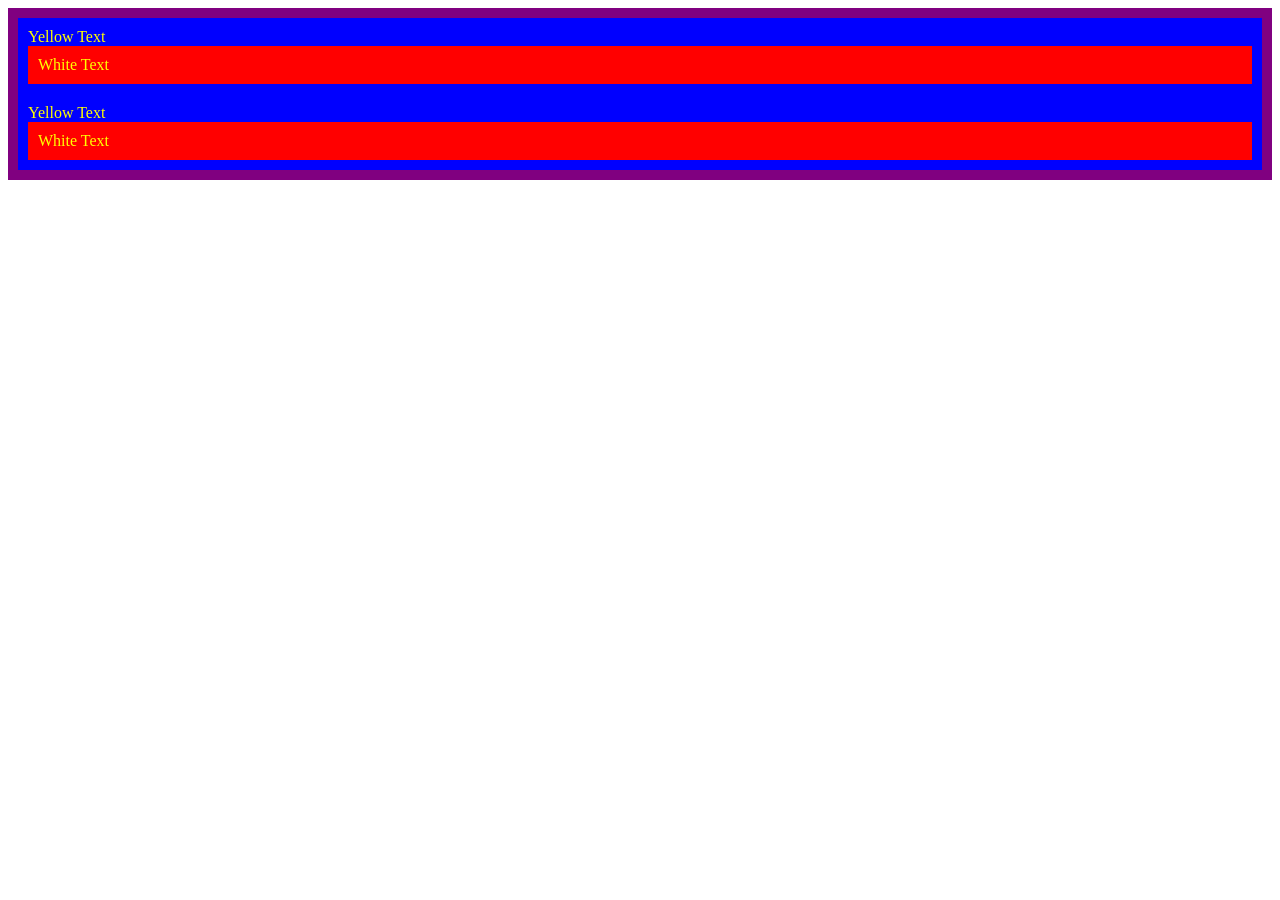
<file: 7.0+CSS+Cascade/index.html>
<!DOCTYPE html>
<html lang="en">

<head>
  <meta charset="UTF-8">
  <title>CSS Cascade</title>
  <link rel="stylesheet" href="./style.css">
</head>

<body>
  <div id="outer-box" class="box">
    <div class="box">
      <p>Yellow Text</p>
      <div class="box inner-box">
        <p class="white-text">White Text</p>
      </div>
    </div>
    <div class="box">
      <p>Yellow Text</p>
      <div class="box inner-box">
        <p class="white-text">White Text</p>
      </div>
    </div>
  </div>
</body>

</html>
</file>
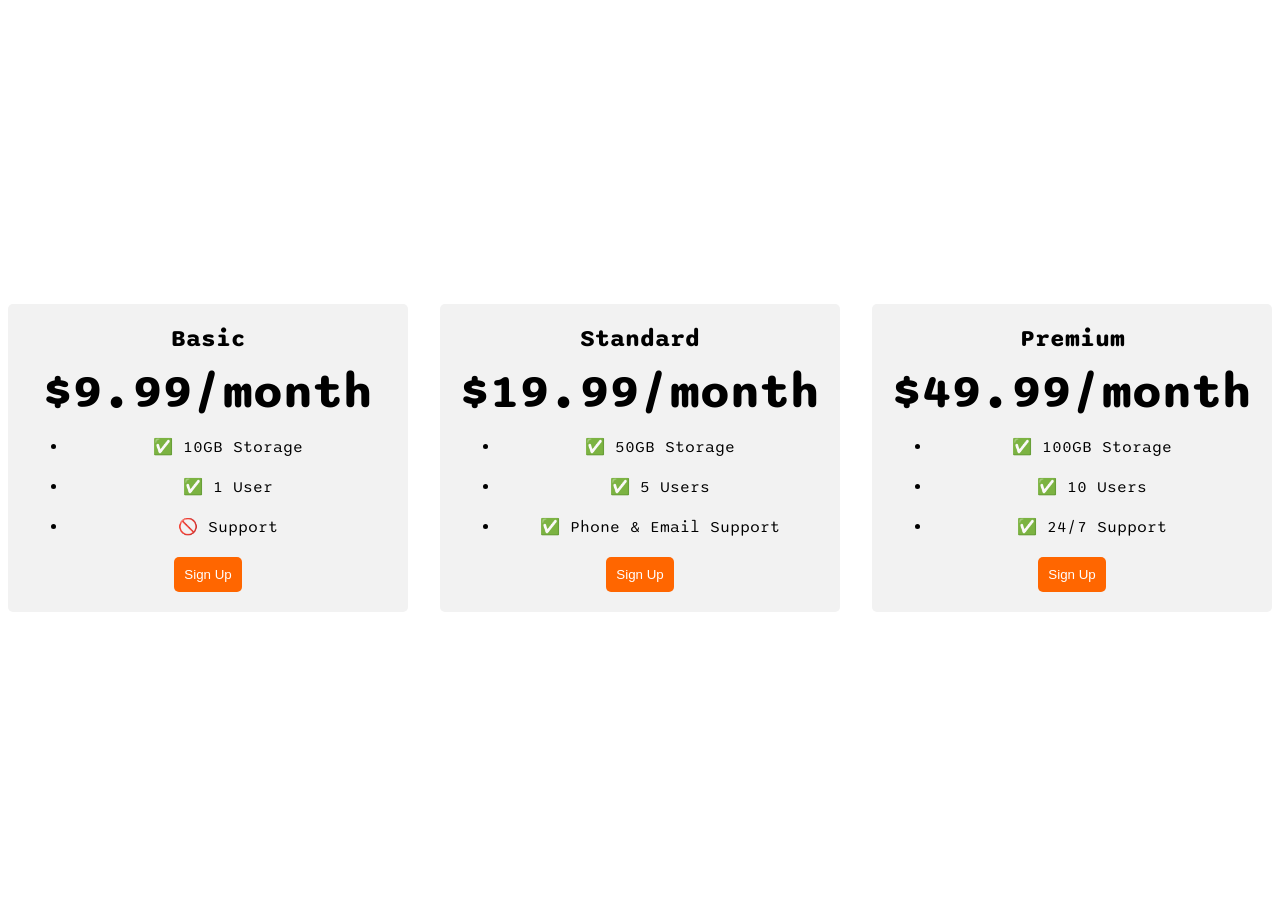
<file: 9.4+Flexbox+Pricing+Table+Project/index.html>
<!DOCTYPE html>
<html>
  <head>
    <title>Flexbox Pricing Table</title>
    <link rel="preconnect" href="https://fonts.googleapis.com" />
    <link rel="preconnect" href="https://fonts.gstatic.com" crossorigin />
    <link
      href="https://fonts.googleapis.com/css2?family=Sono:wght@400;700&display=swap"
      rel="stylesheet"
    />
    <style>
      body {
        font-family: "Sono", sans-serif;
      }
      .pricing-container {
        display: flex;
        justify-content: center;
        align-items: center; 
        height: 100vh; 
        gap: 2rem;       
       }
      .pricing-plan {
        flex: 1;
        max-width: 400px;
        padding: 20px;
        background-color: #f2f2f2;
        border-radius: 5px;
        text-align: center;
      }    
      .plan-title {
        font-size: 24px;
        font-weight: bold;
        margin-bottom: 10px;
      } 
      .plan-price {
        font-size: 48px;
        font-weight: bold;
        margin-bottom: 10px;
      }  
      plan-features {
        list-style: none;
        padding: 0;
        margin: 0;
      }
      .plan-features li {  
        margin-bottom: 20px;
      }    
      .plan-button {
        padding: 10px;
        background-color: #ff6600;
        color: #fff;
        border-radius: 5px;
        border: none;
      }         

      /* Hint: What can you do with a media query and flexbox? */
      @media (max-width: 1250px) {
        .pricing-container {
          flex-direction: column;
          height: auto;
        }
      }
    </style>
    
      
    </body>
  </head>

  <body>
    <div class="pricing-container">
      <div class="pricing-plan">
        <div class="plan-title">Basic</div>
        <div class="plan-price">$9.99/month</div>
        <ul class="plan-features">
          <li>✅ 10GB Storage</li>
          <li>✅ 1 User</li>
          <li>🚫 Support</li>
        </ul>
        <button class="plan-button">Sign Up</button>
      </div>
      <div class="pricing-plan">
        <div class="plan-title">Standard</div>
        <div class="plan-price">$19.99/month</div>
        <ul class="plan-features">
          <li>✅ 50GB Storage</li>
          <li>✅ 5 Users</li>
          <li>✅ Phone &amp; Email Support</li>
        </ul>
        <button class="plan-button">Sign Up</button>
      </div>
      <div class="pricing-plan">
        <div class="plan-title">Premium</div>
        <div class="plan-price">$49.99/month</div>
        <ul class="plan-features">
          <li>✅ 100GB Storage</li>
          <li>✅ 10 Users</li>
          <li>✅ 24/7 Support</li>
        </ul>
        <button class="plan-button">Sign Up</button>
      </div>
    </div>
  </body>
</html>
</file>
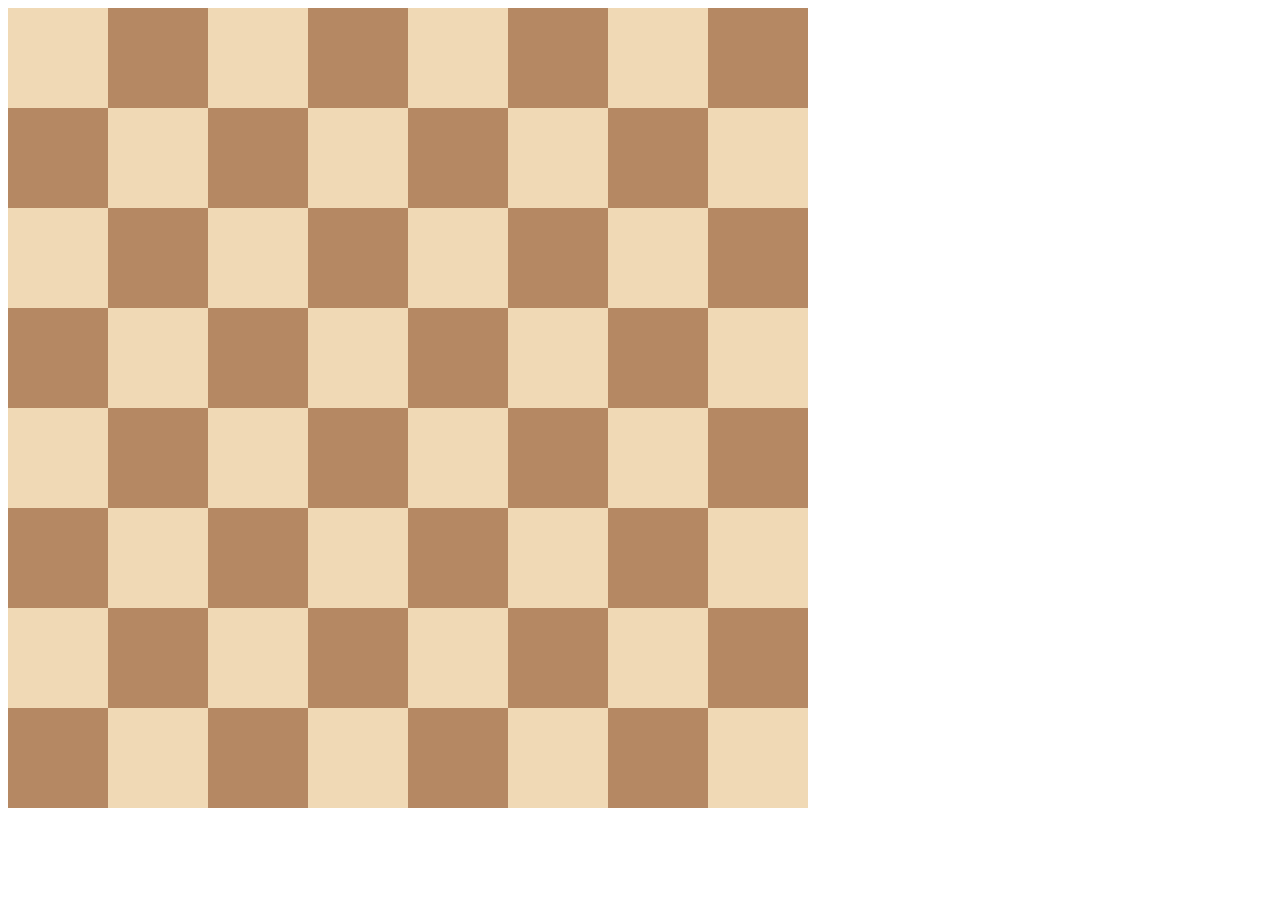
<file: 10.0+Display+Grid/10.0 Display Grid/index.html>
<!DOCTYPE html>
<html>

<head>
  <title>Chessboard</title>
  <style>
    .container{
      display: grid;
      grid-template-columns: repeat(8, 100px);
      grid-template-rows: repeat(8, 100px);
    }
    .white {
      background-color: #f0d9b5;
    }
    .black {
      background-color: #b58863;
    }
    
    /* Write your code here */
    /* Each square should be 100px by 100px */
    /* My colours for white: #f0d9b5, black: #b58863 */
  </style>
</head>

<body>
  <div class="container">
    <div class="white"></div>
    <div class="black"></div>
    <div class="white"></div>
    <div class="black"></div>
    <div class="white"></div>
    <div class="black"></div>
    <div class="white"></div>
    <div class="black"></div>
    <div class="black"></div>
    <div class="white"></div>
    <div class="black"></div>
    <div class="white"></div>
    <div class="black"></div>
    <div class="white"></div>
    <div class="black"></div>
    <div class="white"></div>
    <div class="white"></div>
    <div class="black"></div>
    <div class="white"></div>
    <div class="black"></div>
    <div class="white"></div>
    <div class="black"></div>
    <div class="white"></div>
    <div class="black"></div>
    <div class="black"></div>
    <div class="white"></div>
    <div class="black"></div>
    <div class="white"></div>
    <div class="black"></div>
    <div class="white"></div>
    <div class="black"></div>
    <div class="white"></div>
    <div class="white"></div>
    <div class="black"></div>
    <div class="white"></div>
    <div class="black"></div>
    <div class="white"></div>
    <div class="black"></div>
    <div class="white"></div>
    <div class="black"></div>
    <div class="black"></div>
    <div class="white"></div>
    <div class="black"></div>
    <div class="white"></div>
    <div class="black"></div>
    <div class="white"></div>
    <div class="black"></div>
    <div class="white"></div>
    <div class="white"></div>
    <div class="black"></div>
    <div class="white"></div>
    <div class="black"></div>
    <div class="white"></div>
    <div class="black"></div>
    <div class="white"></div>
    <div class="black"></div>
    <div class="black"></div>
    <div class="white"></div>
    <div class="black"></div>
    <div class="white"></div>
    <div class="black"></div>
    <div class="white"></div>
    <div class="black"></div>
    <div class="white"></div>
  </div>
</body>

</html>
</file>
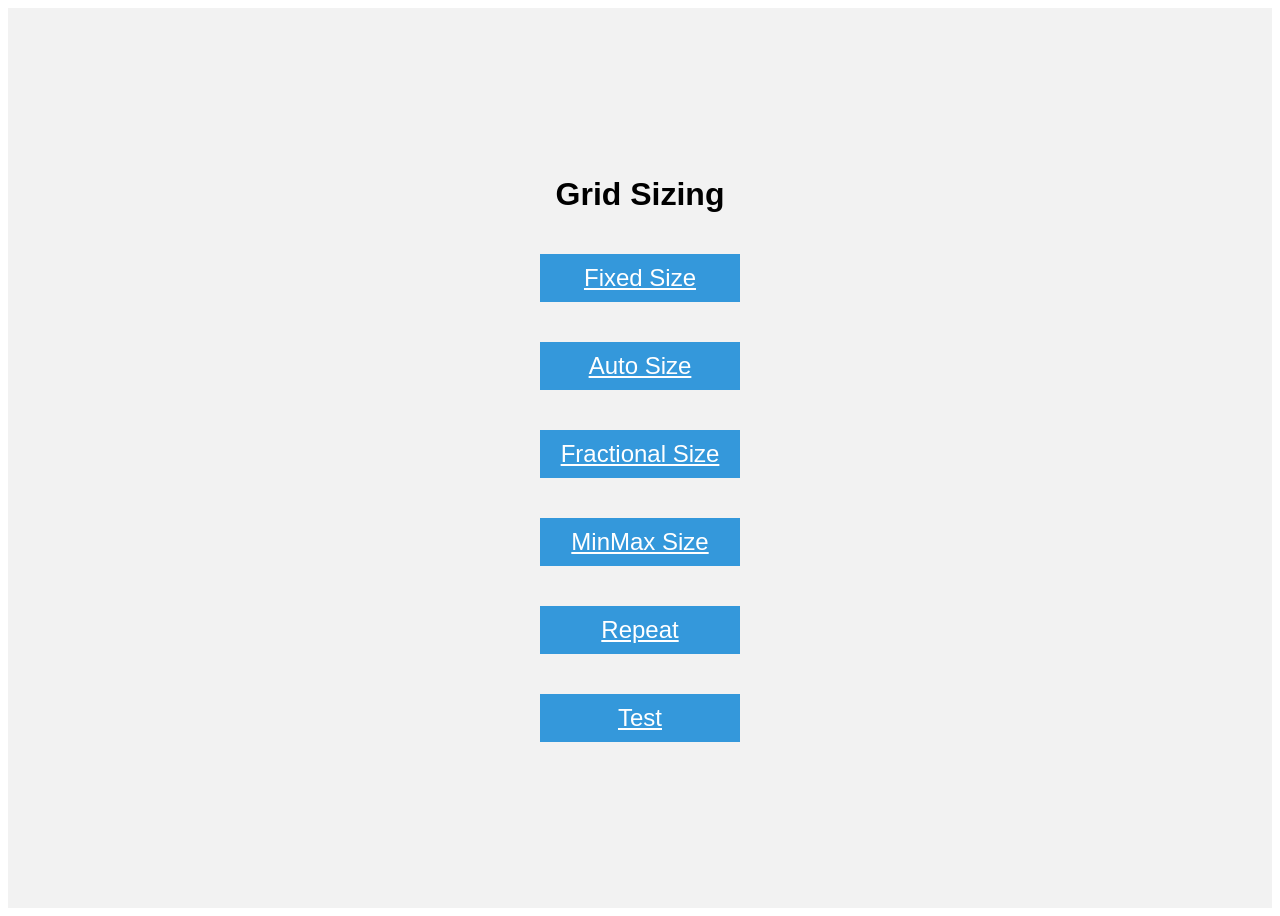
<file: 10.1+Grid+Sizing/10.1 Grid Sizing/index.html>
<!DOCTYPE html>
<html lang="en">

<head>
  <meta charset="UTF-8">
  <meta name="google" content="notranslate">
  <meta name="viewport" content="width=device-width, initial-scale=1.0">
  <title>Grid Fundamentals</title>
  <style>
    body {
      font-family: sans-serif;
    }

    .container {
      display: flex;
      justify-content: center;
      align-items: center;
      flex-direction: column;
      height: 100vh;
      background-color: #f2f2f2;
    }

    .item {
      width: 200px;
      margin: 20px;
      background-color: #3498db;
      color: #fff;
      text-align: center;
      line-height: 2;
      font-size: 24px;
    }
  </style>
</head>

<body>
  <div class="container">
    <h1>Grid Sizing</h1>
    <a class="item" href="./fixed-size.html">Fixed Size</a>
    <a class="item" href="./auto-size.html">Auto Size</a>
    <a class="item" href="./fractional-size.html">Fractional Size</a>
    <a class="item" href="./minmax-size.html">MinMax Size</a>
    <a class="item" href="./repeat.html">Repeat</a>
    <a class="item" href="./test.html">Test</a>


  </div>
</body>

</html>
</file>
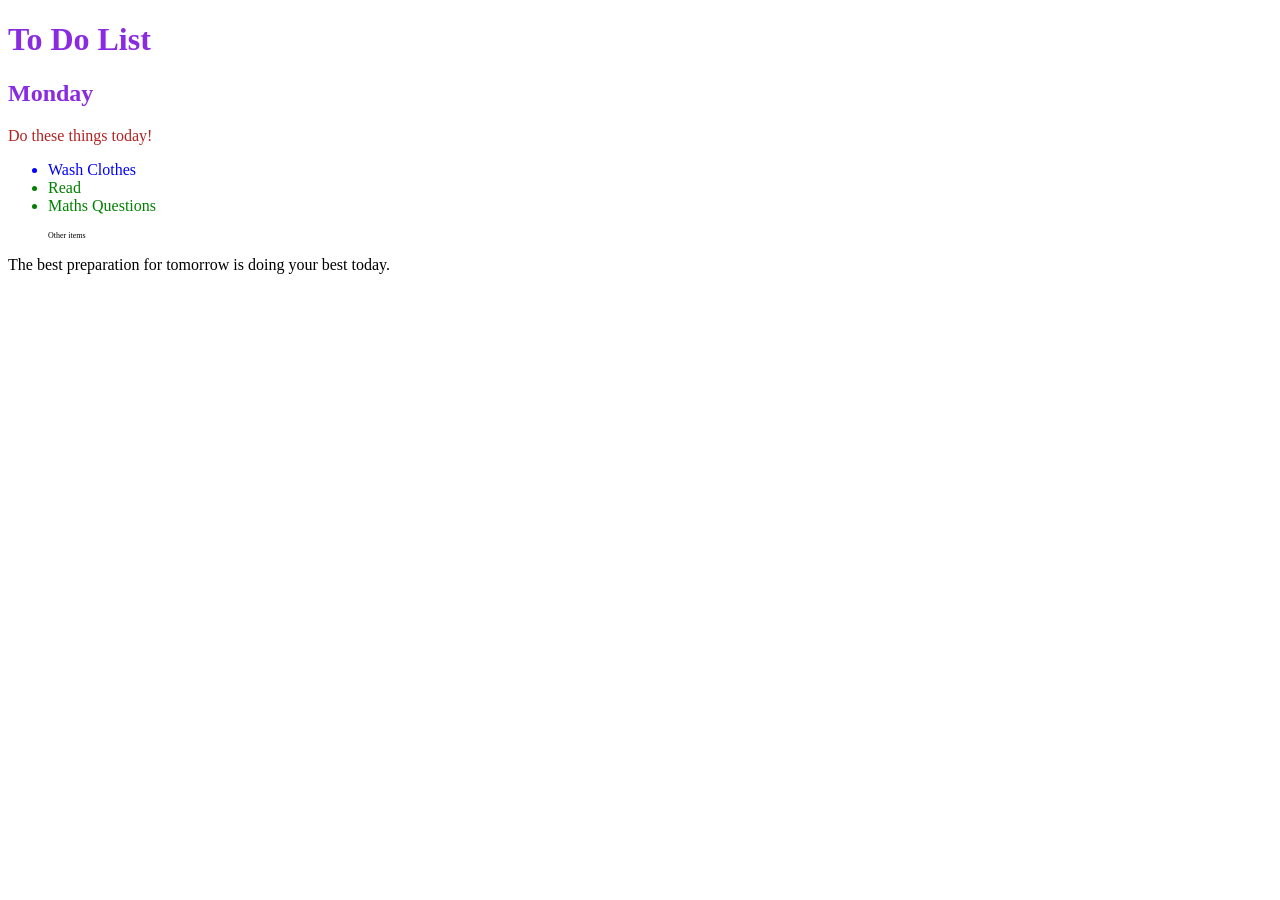
<file: 7.1+Combining+Selectors/7.1 Combining Selectors/index.html>
<!DOCTYPE html>
<html lang="en">

<head>
  <meta charset="UTF-8">
  <title>Combining CSS Selectors</title>
  <link rel="stylesheet" href="./style.css">
</head>

<!-- Don't change any of the HTML code! -->

<body>
  <h1>To Do List</h1>
  <h2>Monday</h2>
  <div class="box">
    <p class="done">Do these things today!</p>
    <ul class="list">
      <li>Wash Clothes</li>
      <li class="done">Read</li>
      <li class="done">Maths Questions</li>
    </ul>
  </div>

  <ul>
    <p class="done">Other items</p>
  </ul>
  <p>The best preparation for tomorrow is doing your best today.</p>

</body>

</html>
</file>
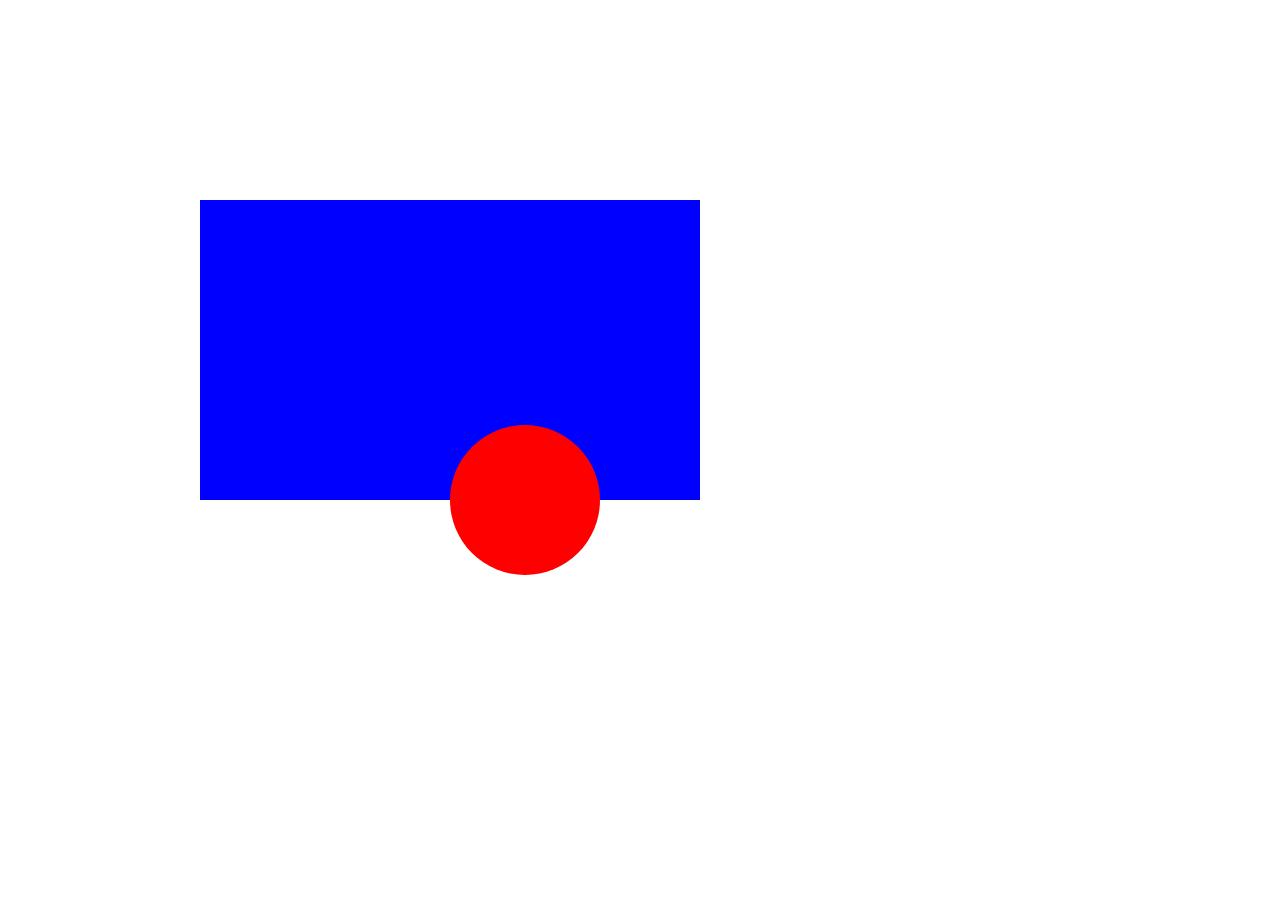
<file: 7.2+CSS+Positioning/7.2 CSS Positioning/index.html>
<!DOCTYPE html>
<html>

<head>
  <title>CSS Positioning Exercise</title>
  <style>
    body{
      margin: 0;
    }
    .blue-box{
      width: 500px;
      height: 300px;
      background-color: blue;
      position: absolute;
      top: 200px;
      left: 200px;
    }
    .red-circle{
      width: 150px;
      height: 150px;
      background-color: red;
      border-radius: 50%;
      position: absolute;
      left: 250px;
      bottom: -75px;
    }
  </style>
</head>

<body>
  <div class="blue-box">
    <div class="red-circle">
    </div>
  </div>

</body>

</html>
</file>
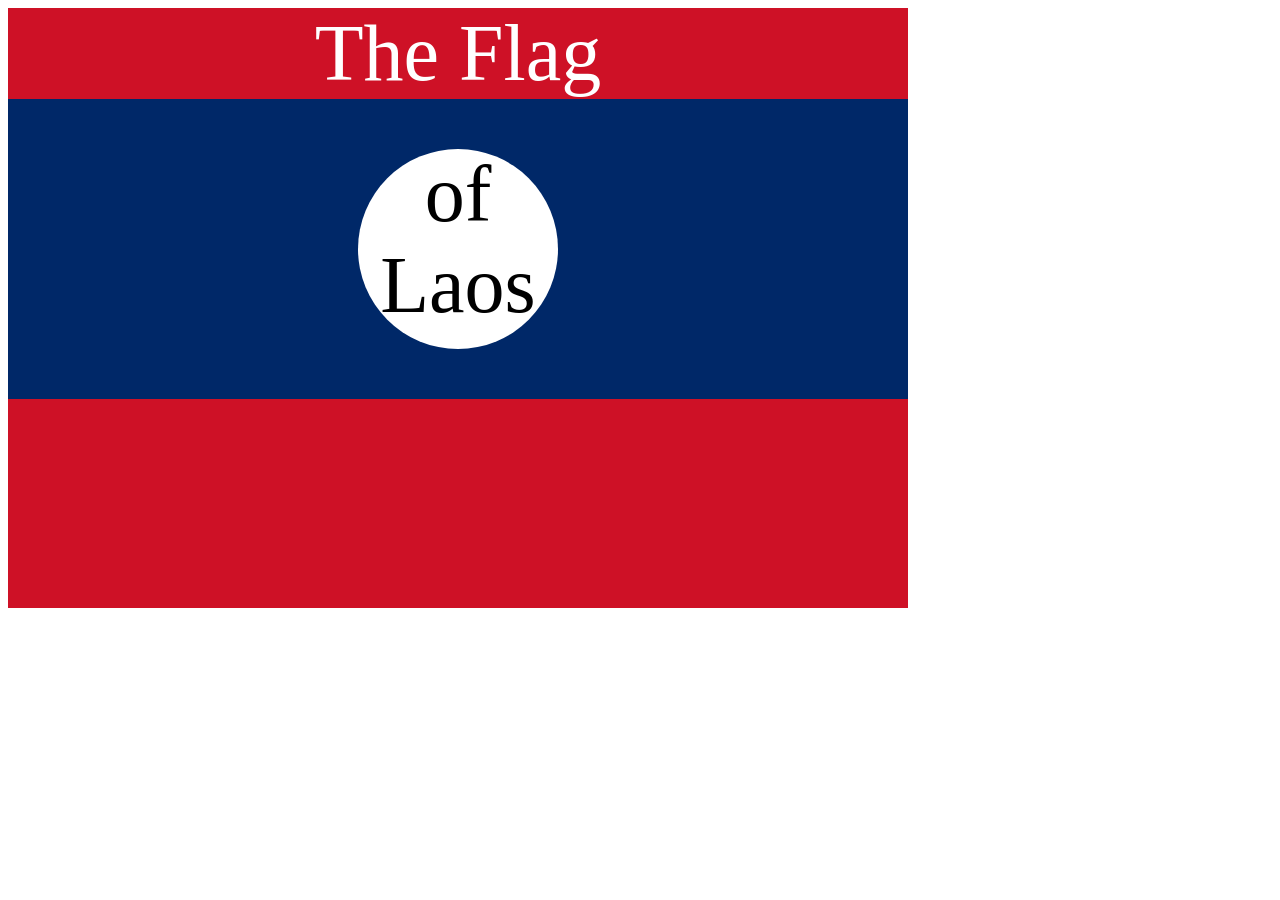
<file: 7.3+Flag+Project/7.3 CSS Flag Project/index.html>
<!DOCTYPE html>
<html lang="en">

<head>
  <meta charset="UTF-8">
  <title>CSS Flag Project</title>
  <style>
    .flag{
      width: 900px;
      height: 600px;
      background-color:#ce1126; 
      position: relative;
    }
    p {
      color: white;
      text-align: center;
      font-size: 5rem;
      margin: 0;
      padding :0;
    }
    .flag > div {
      background-color: #002868;
      height: 300px;
      position: absolute;
      width: 100%;
    }
    .flag > div > div {
      background-color: white;
      border-radius: 50%;
      height: 200px;
      width: 200px;
      position: relative;
      top: 50px;
      left: 350px;
    }
    .flag > div  div p {
      color: black;
    }
    
  </style>
</head>

<!-- 
  IMPORTANT! Do not change any HTML
Don't add any classes/ids/elements 
Use what you know about combining selectors 
and CSS specificity instead.
Hint 1: The flag is 900px by 600px and the circle is 200px by 200px.
Hint 2: You can use CSS inspection to get the colors from
https://appbrewery.github.io/flag-of-laos/
-->

<body>
  <div class="flag">
    <p>The Flag</p>
    <div>
      <div>
        <p>of Laos</p>
      </div>
    </div>
  </div>
</body>

</html>
</file>
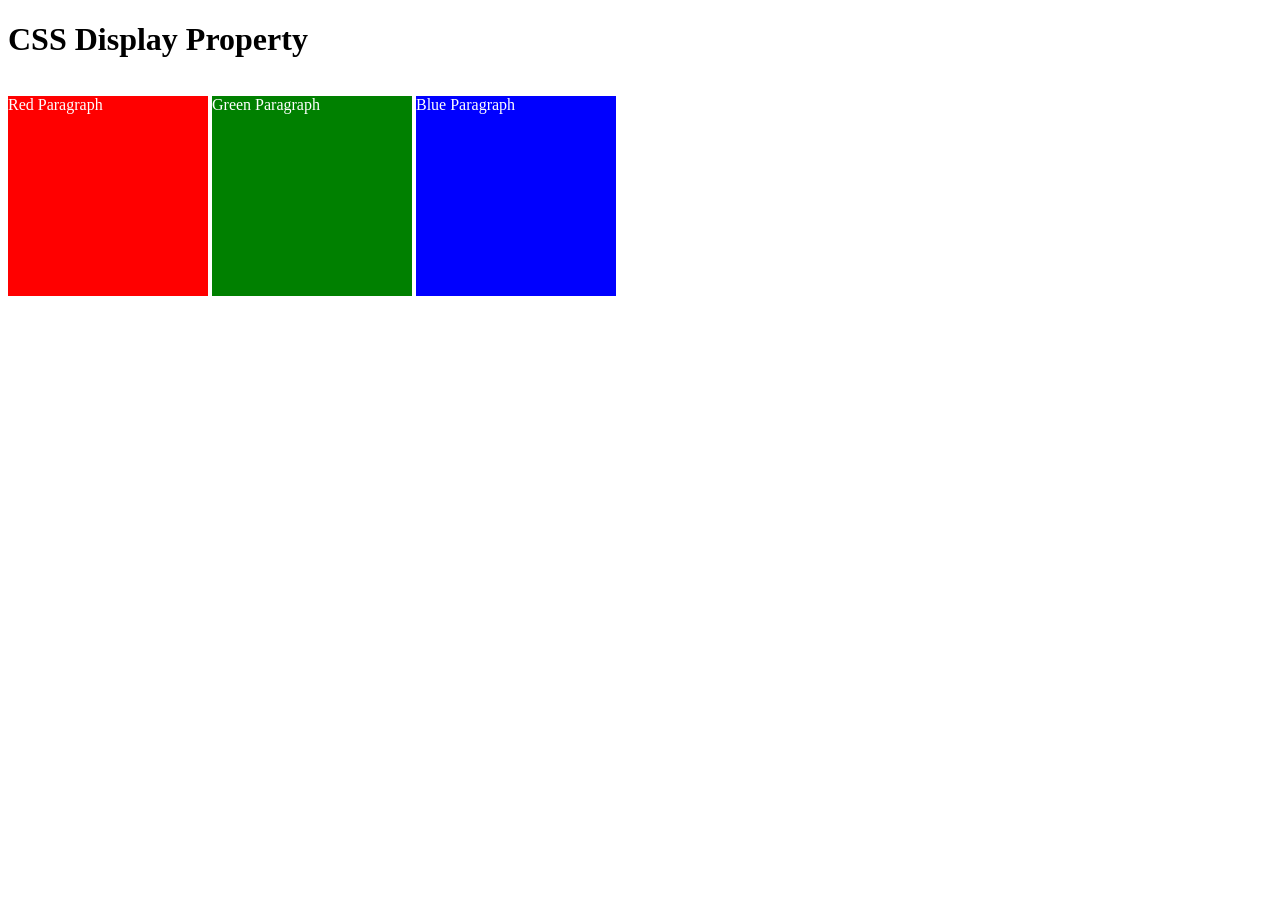
<file: 8.0+CSS+Display/8.0 CSS Display/index.html>
<!DOCTYPE html>
<html>

<!-- 
  TODO
1. By changing only the display property of the CSS make all 3 squares line up horizontally like in goal1 image.
2. Change only the display property to make all 3 squares line up vertically like in goal2 image. 
-->

<head>
  <title>CSS Display Property Example</title>
  <style>
    p {
      color:white;
    }

    .red {
      display:inline-block;
      width: 200px;
      height: 200px;
      background-color: red;
    }

    .green {
      display:inline-block;
      width: 200px;
      height: 200px;
      background-color: green;
    }

    .blue {
      display:inline-block;
      width: 200px;
      height: 200px;
      background-color: blue;
    }
  </style>
</head>


<body>
  <h1>CSS Display Property</h1>
  <p class="red">Red Paragraph </p>
  <p class="green">Green Paragraph</p>
  <p class="blue">Blue Paragraph</p>
</body>

</html>
</file>
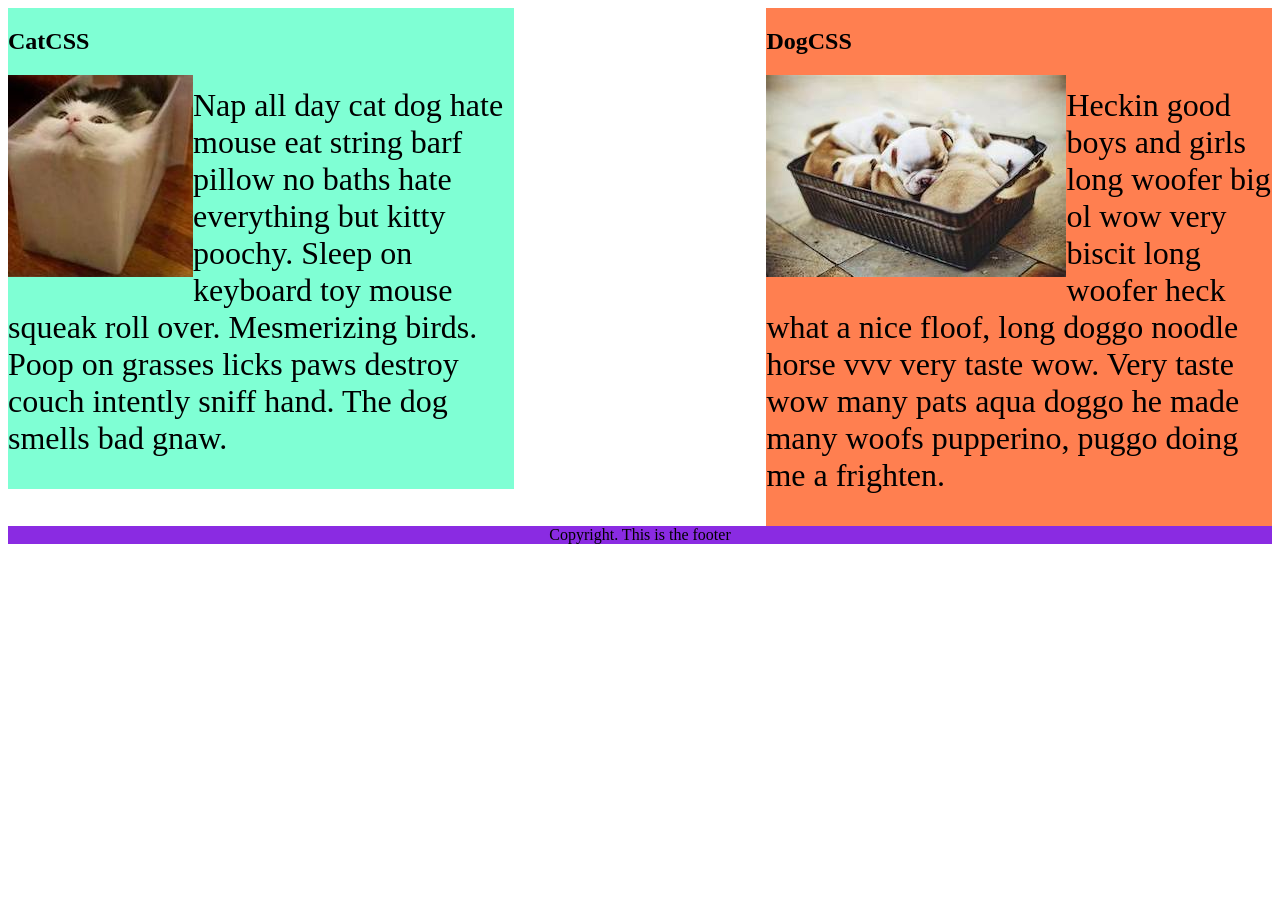
<file: 8.1+CSS+Float/8.1 CSS Float/index.html>
<!DOCTYPE html>
<html lang="en">

<!-- TODO
1. Make both paragraph elements wrap around the image.
2. Use Float to move the cat div to the left and the dog div to the right.
3. Use clear to make the footer go below both the cat and dog div. -->

<head>
  <meta charset="UTF-8">
  <title>CSS Float</title>
  <style>
    div {
      display: inline-block;
      width: 40%;
    }

    p {
      font-size: 2em;
    }

    .cat {
      background-color: aquamarine;
      float: left;
    }

    .dog {
      background-color: coral;
      float: right;
    }
    img {
      float: left;
    }

    footer {
      clear: both;
      text-align: center;
      background-color: blueviolet;
    }
  </style>
</head>

<body>
  <div class="cat">
    <h2>CatCSS</h2>

    <img src="cat.jpeg" alt="cat in a box" />
    <p class="first-paragraph">Nap all day cat dog hate mouse eat string barf pillow no baths hate everything but kitty
      poochy. Sleep on keyboard
      toy
      mouse squeak roll over. Mesmerizing birds. Poop on grasses licks paws destroy couch intently sniff hand. The dog
      smells
      bad gnaw.</p>
  </div>
  <div class="dog">
    <h2>DogCSS</h2>
    <img src="dog.jpeg" alt="dogs in a box" />
    <p class="second-paragraph">Heckin good boys and girls long woofer big ol wow very biscit long woofer heck what a
      nice
      floof, long doggo noodle
      horse vvv very taste wow. Very taste wow many pats aqua doggo he made many woofs pupperino, puggo doing me a
      frighten.</p>
  </div>

  <footer>Copyright. This is the footer</footer>
</body>

</html>
</file>
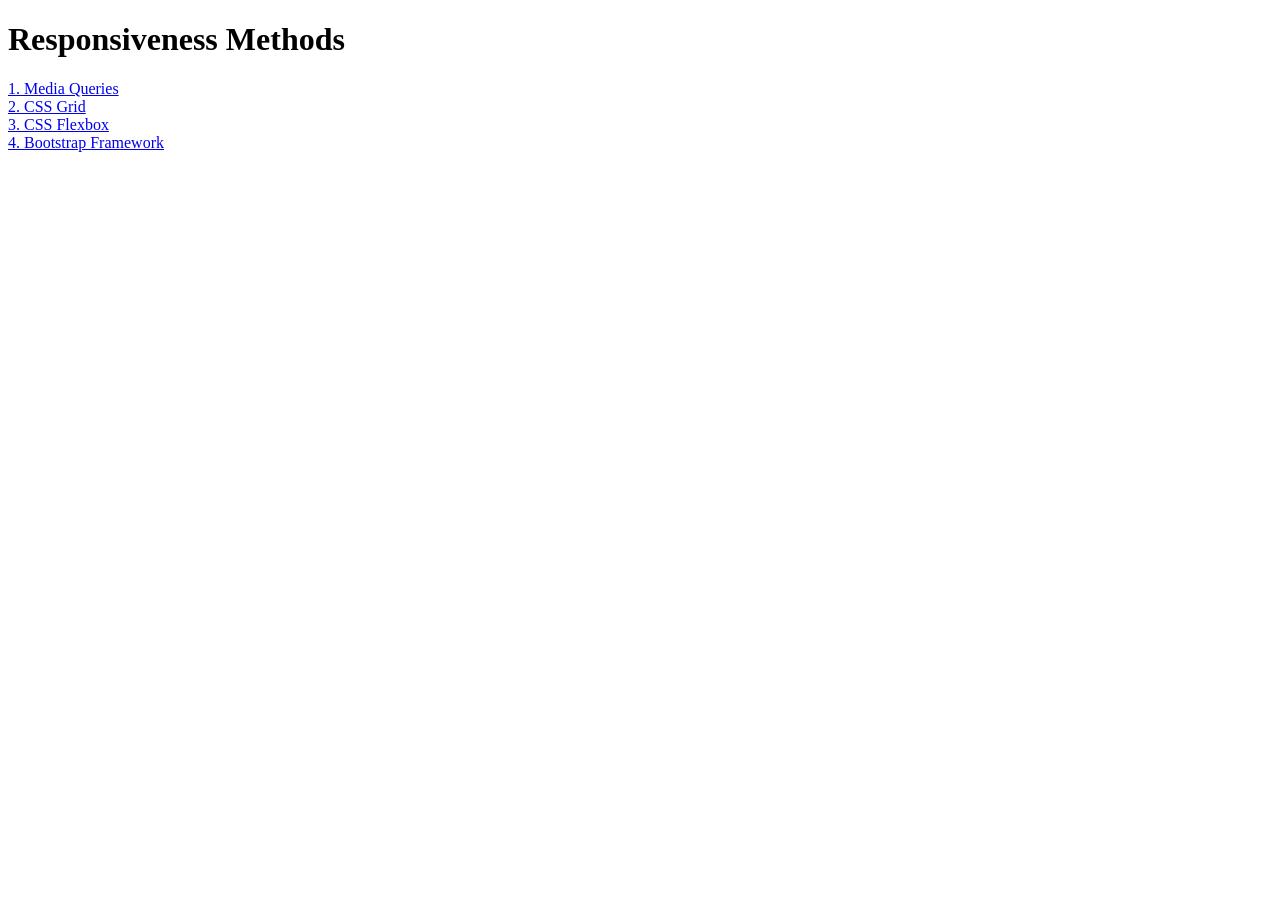
<file: 8.2+Responsiveness/8.2 Responsiveness/index.html>
<!DOCTYPE html>
<html lang="en">

<head>
  <meta charset="UTF-8">
  <meta name="viewport" content="width=device-width, initial-scale=1.0">
  <title>Responsiveness</title>
  <style>
    a {
      display: block;
    }
  </style>
</head>

<body>
  <h1>Responsiveness Methods</h1>
  <a href="./media-query.html">1. Media Queries</a>
  <a href="./grid.html">2. CSS Grid</a>
  <a href="./flexbox.html">3. CSS Flexbox</a>
  <a href="./bootstrap.html">4. Bootstrap Framework</a>
</body>

</html>
</file>
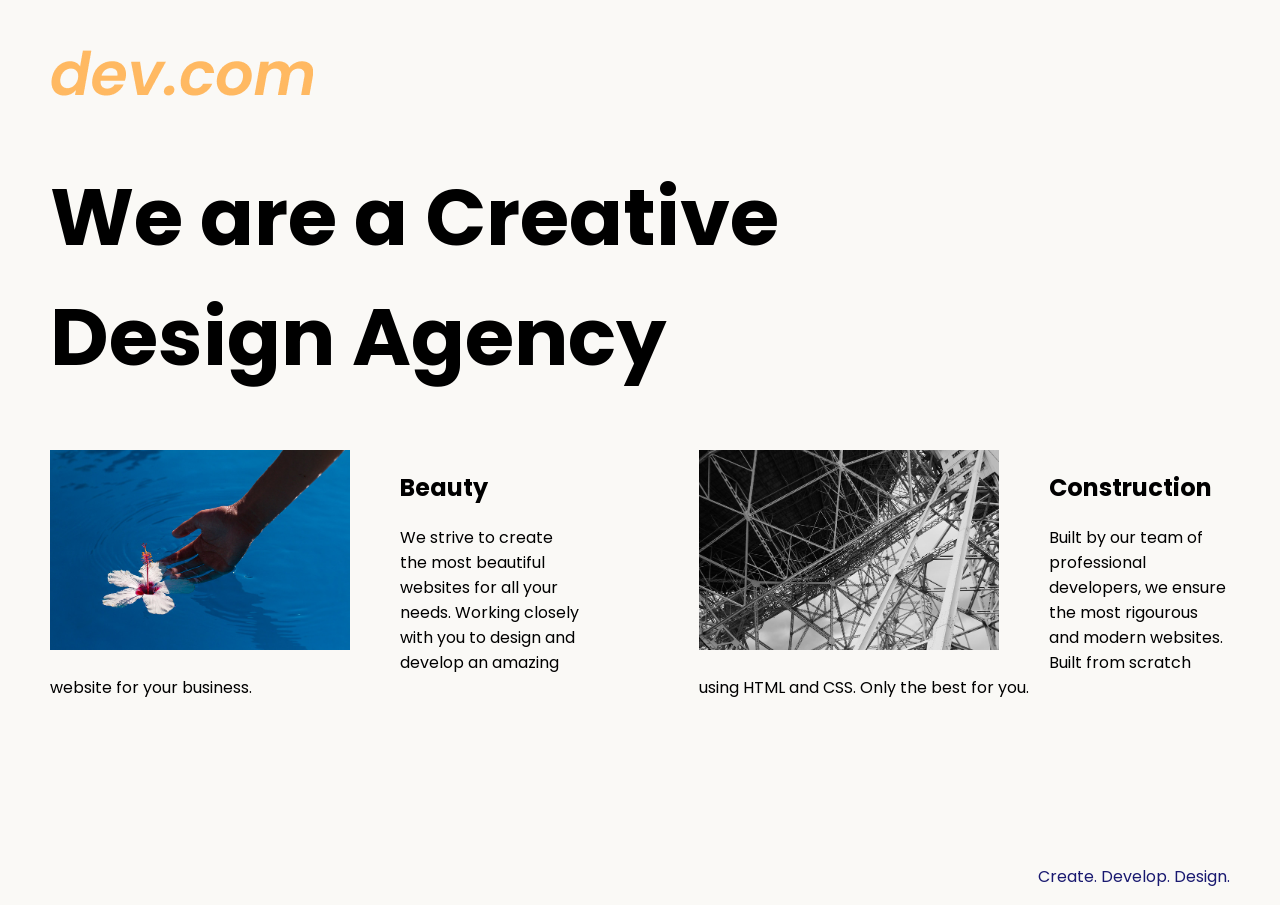
<file: 8.4+Web+Design+Agency+Project/8.4 Web Design Agency Project/index.html>
<!DOCTYPE html>
<html lang="en">

<head>
  <meta charset="UTF-8">
  <meta name="viewport" content="width=device-width, initial-scale=1.0">
  <title>Agency</title>
  <link rel="stylesheet" href="./solution.css">
  <link rel="preconnect" href="https://fonts.googleapis.com">
  <link rel="preconnect" href="https://fonts.gstatic.com" crossorigin>
  <link href="https://fonts.googleapis.com/css2?family=Poppins:wght@400;700&display=swap" rel="stylesheet">
</head>

<body>
  <div class="main">
    <img class="logo" src="./assets/images/logo.png" alt="logo">
    <h1>We are a <span class="Creative">Creative</span><br/> Design Agency</h1>
    <div class="left card"><img class="tile-image" src="./assets/images/beautiful.jpg" alt="hand and flower in water">
      <h2 class="card-title">Beauty</h2>
      <p class="card-text">We strive to create the most beautiful websites for all your needs. Working closely with you
        to
        design and
        develop an amazing website for your business.</p>
    </div>

    <div class="right card"><img class="tile-image" src="./assets/images/construction.jpg" alt="metal structure">
      <h2 class="card-title">Construction</h2>
      <p>Built by our team of professional developers, we ensure the most rigourous and modern websites. Built from
        scratch using HTML and CSS. Only the best for you.</p>
    </div>

  </div>
  <footer>
    <p>Create. Develop. Design.</p>
  </footer>
</body>

</html>
</file>
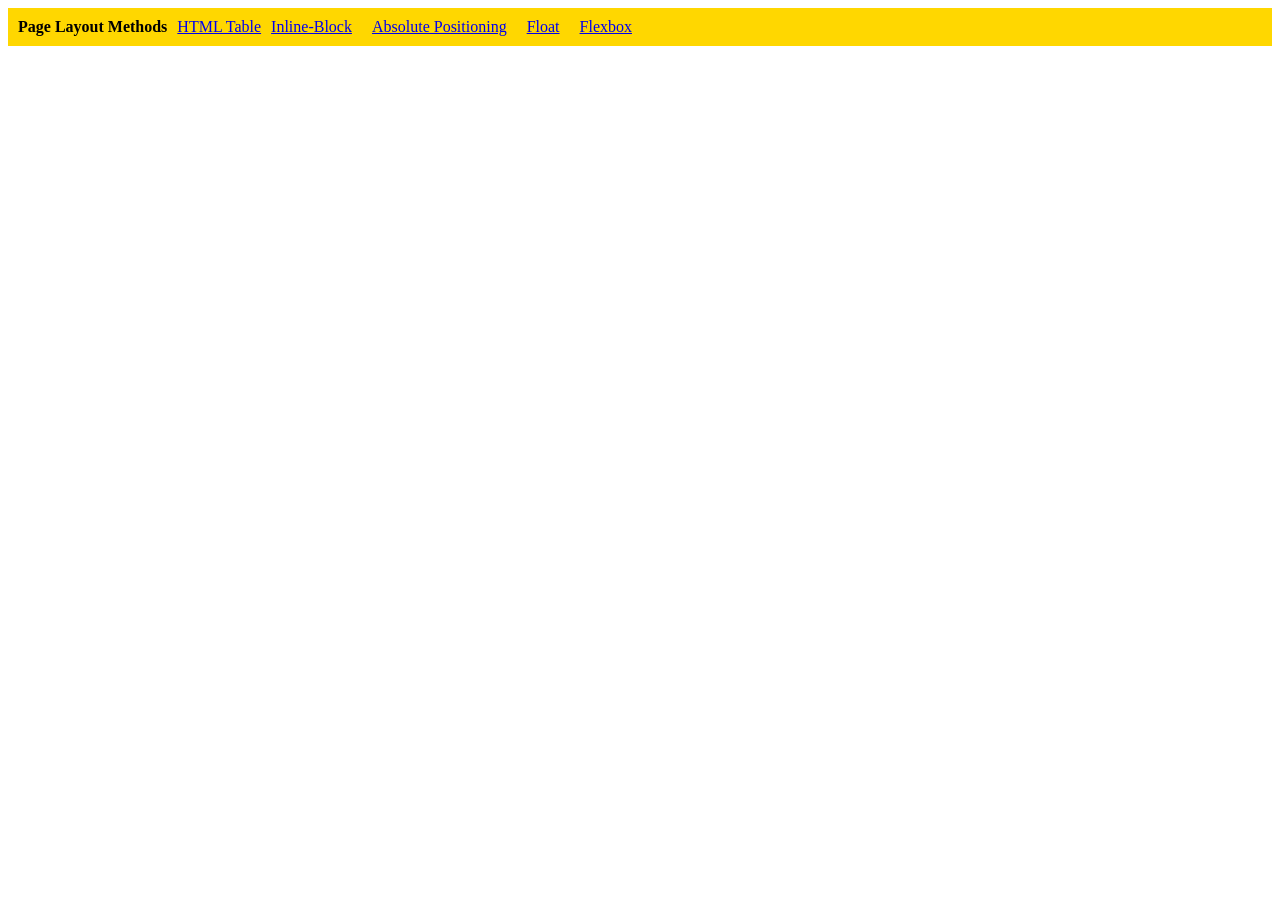
<file: 9.0+Display+Flex (1)/9.0 Display Flex/index.html>
<!DOCTYPE html>
<html lang="en">

<head>
  <meta charset="UTF-8">
  <meta name="viewport" content="width=device-width, initial-scale=1.0">
  <title>Column Layout Methods</title>
  <style>
    p {
      padding: 0;
      margin: 0;
      font-weight: 700;
    }

    li {
      list-style: none;
    }

    .container {
      padding: 10px;
      background-color: gold;
      display: flex;
      gap: 10px;
    }

  </style>
</head>

<body>
  <div class="container">
    <p>Page Layout Methods</p>

    <li><a href="./html-table.html">HTML Table</a></li>
    <li><a href="./inline-block.html">Inline-Block</li>
    <li><a href="./absolute-position.html">Absolute Positioning</li>
    <li><a href="./float.html">Float</li>
    <li><a href="./flex.html">Flexbox</li>

  </div>
</body>

</html>
</file>
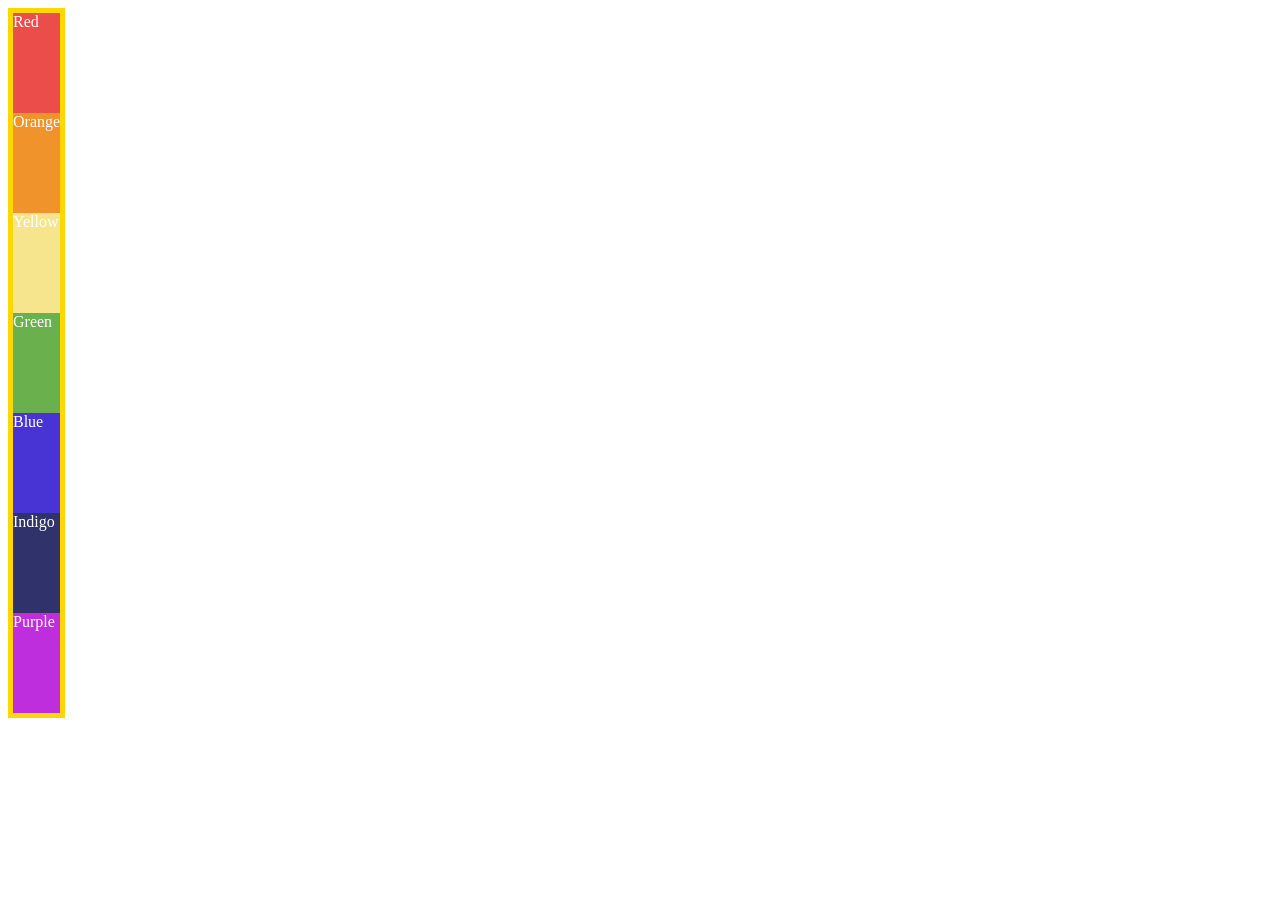
<file: 9.1+Flex+Direction/9.1 Flex Direction/index.html>
<!DOCTYPE html>
<html lang="en">

<head>
  <meta charset="UTF-8">
  <meta name="viewport" content="width=device-width, initial-scale=1.0">
  <title>Flex Direction</title>
  <!-- HINT:
  https://developer.mozilla.org/en-US/docs/Web/CSS/Universal_selectors
  https://developer.mozilla.org/en-US/docs/Learn/CSS/Building_blocks/Selectors/Combinators 
  -->
  <style>
    .container {
      color: white;
      border: 5px solid gold;
      display: inline-flex;
      flex-direction: column;
    }
    .container > * {
      flex-basis: 100px;
    }


    /*
Select all the elements that are the direct
children of the .container class.
    */

    .red {background-color: #eb4d4b;}
    .orange {background-color: #f0932b;}
    .yellow {background-color: #f6e58d;}
    .green {background-color: #6ab04c;}
    .blue {background-color: #4834d4;}
    .indigo {background-color: #30336b;}
    .purple {background-color: #be2edd;}
  </style>
</head>

<body>
  <div class="container">
    <div class="red">Red</div>
    <div class="orange">Orange</div>
    <div class="yellow">Yellow</div>
    <div class="green">Green</div>
    <div class="blue">Blue</div>
    <div class="indigo">Indigo</div>
    <div class="purple">Purple</div>
  </div>
  
</body>

</html>
</file>
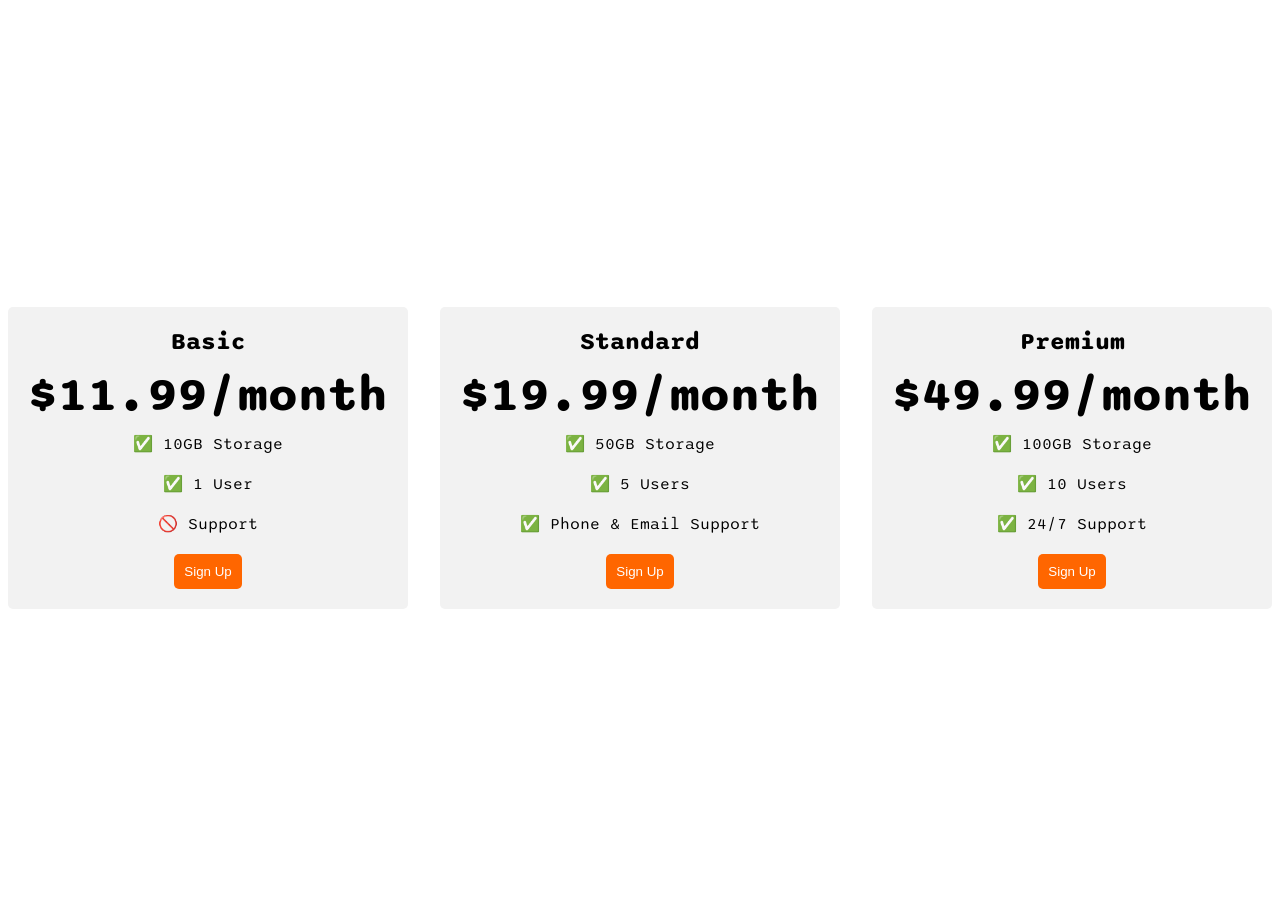
<file: 9.4+Flexbox+Pricing+Table+Project/solution.html>
<!DOCTYPE html>
<html>

<head>
  <title>Flexbox Pricing Table</title>
  <link rel="preconnect" href="https://fonts.googleapis.com">
  <link rel="preconnect" href="https://fonts.gstatic.com" crossorigin>
  <link href="https://fonts.googleapis.com/css2?family=Sono:wght@400;700&display=swap" rel="stylesheet">
  <style>
    body {
      font-family: 'Sono', sans-serif;
    }

    .pricing-container {
      display: flex;
      justify-content: center;
      align-items: center;
      height: 100vh;
      gap: 2rem;
    }

    .pricing-plan {
      flex: 1;
      max-width: 400px;
      padding: 20px;
      background-color: #f2f2f2;
      border-radius: 5px;
      text-align: center;
    }

    .plan-title {
      font-size: 24px;
      font-weight: bold;
      margin-bottom: 10px;
    }

    .plan-price {
      font-size: 48px;
      font-weight: bold;
      margin-bottom: 10px;
    }

    .plan-features {
      list-style: none;
      padding: 0;
      margin: 0;
    }

    .plan-features li {
      margin-bottom: 20px;
    }

    .plan-button {
      padding: 10px;
      background-color: #ff6600;
      color: #fff;
      border-radius: 5px;
      border: none;
    }

    @media (max-width: 1250px) {
      .pricing-container {
        flex-direction: column;
        height: 100%;
      }
    }
  </style>
</head>

<body>
  <div class="pricing-container">
    <div class="pricing-plan">
      <div class="plan-title">Basic</div>
      <div class="plan-price">$11.99/month</div>
      <ul class="plan-features">
        <li>✅ 10GB Storage</li>
        <li>✅ 1 User</li>
        <li>🚫 Support</li>
      </ul>
      <button class="plan-button">Sign Up</a>
    </div>
    <div class="pricing-plan">
      <div class="plan-title">Standard</div>
      <div class="plan-price">$19.99/month</div>
      <ul class="plan-features">
        <li>✅ 50GB Storage</li>
        <li>✅ 5 Users</li>
        <li>✅ Phone &amp; Email Support</li>
      </ul>
      <button class="plan-button">Sign Up</a>
    </div>
    <div class="pricing-plan">
      <div class="plan-title">Premium</div>
      <div class="plan-price">$49.99/month</div>
      <ul class="plan-features">
        <li>✅ 100GB Storage</li>
        <li>✅ 10 Users</li>
        <li>✅ 24/7 Support</li>
      </ul>
      <button class="plan-button">Sign Up</a>
    </div>
  </div>

</body>

</html>
</file>
<file: 7.0+CSS+Cascade/style.css>
/* Don't change the existing CSS. */

.box {
  background-color: blue;
  padding: 10px;
}

p {
  color: yellow;
  margin: 0;
  padding: 0;
}

#outer-box {
  background-color:purple;
}

.inner-box {
  background-color:red;  ;
}

.white-text p {
  color: white;
}
</file>
<file: 7.1+Combining+Selectors/7.1 Combining Selectors/style.css>
/* Write your code here: */
h1,h2
{
    color: blueviolet;
}

.box > p
{
    color: firebrick;
}

.box li
{
    color: blue;
}

li.done
{
    color: green;
} 

ul p.done
{
    font-size: 0.5rem;
}
</file>
<file: 8.4+Web+Design+Agency+Project/8.4 Web Design Agency Project/solution.css>
body {
  font-family: "Poppins", sans-serif;
  margin: 50px 50px 0 50px;
  background-color: #faf9f6;
  display: flex;
  flex-direction: column;
  min-height: 95vh;
}
.main {
  flex: 1;
}

h1 {
  font-size: 5rem;
}

footer {
  text-align: right;
  color: midnightblue;
}

.tile-image {
  height: 200px;
  float: left;
  margin-right: 50px;
}

.card {
  width: 45%;
}

.left {
  float: left;
}

.right {
  float: right;
}

.creative {
  color: midnightblue;
}

@media (max-width: 680px) {
  .logo {
    width: 100px;
  }

  h1 {
    font-size: 3.5rem;
    text-align: center;
  }

  .card {
    width: 100%;
    display: block;
    margin-bottom: 30px;
    text-align: justify;
  }

  .card img {
    margin-bottom: 10px;
    width: 100%;
    display: inline;
    object-fit: cover;
  }
}
</file>
